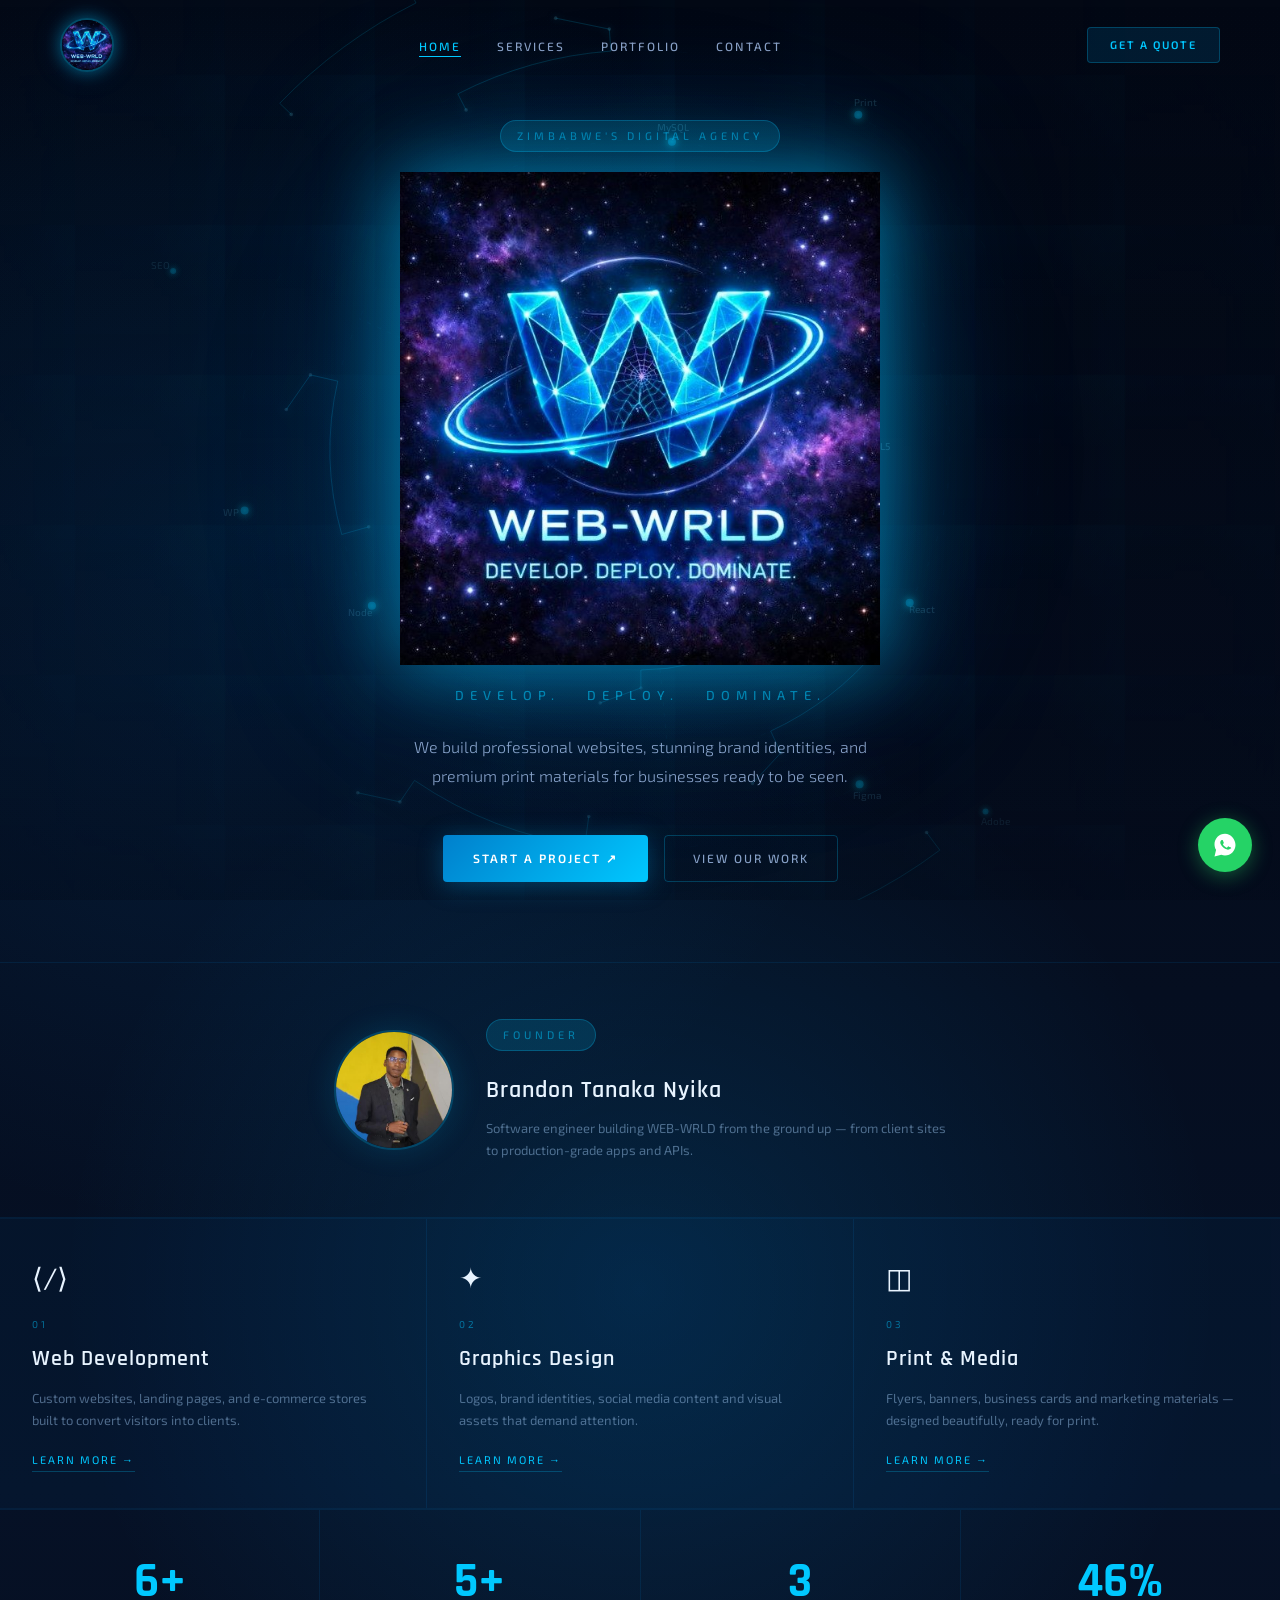
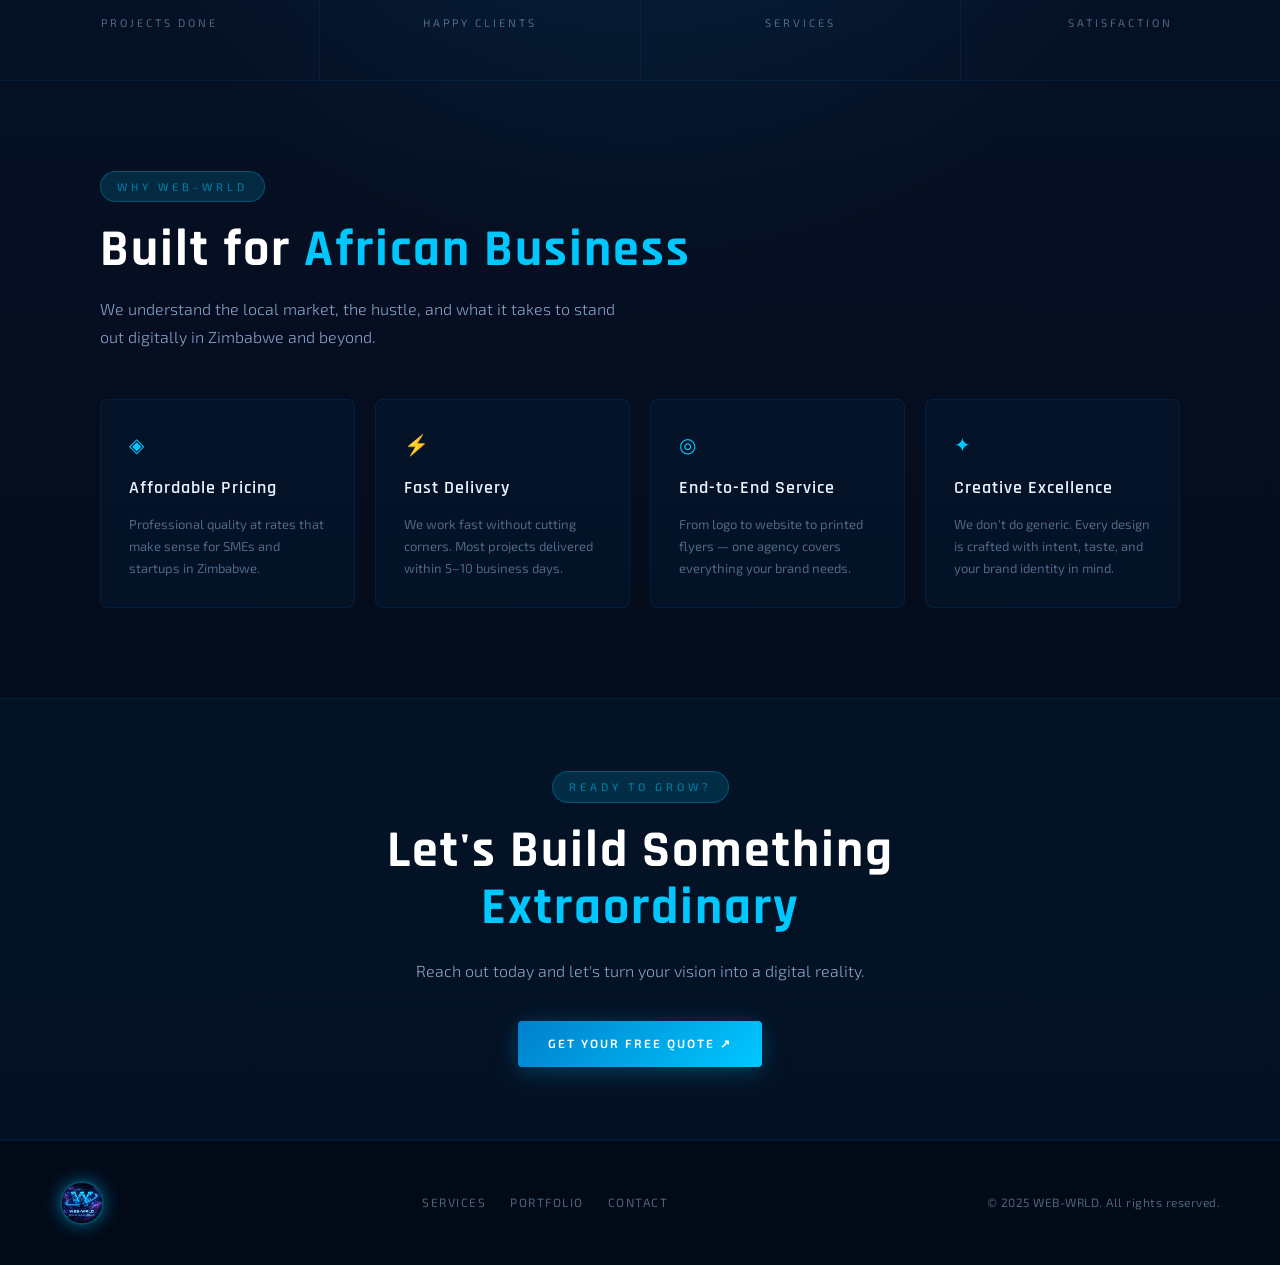
<file: index.html>
<!DOCTYPE html>
<html lang="en">
<head>
  <meta charset="UTF-8" />
  <meta name="viewport" content="width=device-width, initial-scale=1.0" />
  <meta name="description" content="WEB-WRLD — Zimbabwe's digital agency. Professional web development, graphics design, and printing services. Develop. Deploy. Dominate." />
  <title>WEB-WRLD | Develop. Deploy. Dominate.</title>

  <!-- Favicon (root) -->
  <link rel="icon" type="image/png" href="/logo.png" />
  <link rel="apple-touch-icon" href="/logo.png" />

  <!-- Organization Structured Data (logo in Google Search) -->
  <script type="application/ld+json">
  {
    "@context": "https://schema.org",
    "@type": "Organization",
    "name": "WEB-WRLD",
    "url": "https://brandonnyika-webworld.co.zw/",
    "logo": "https://brandonnyika-webworld.co.zw/logo.png",
    "description": "Zimbabwe's digital agency offering web development, graphics design, and print services.",
    "founder": {
      "@type": "Person",
      "name": "Brandon Tanaka Nyika"
    },
    "contactPoint": {
      "@type": "ContactPoint",
      "telephone": "+263787524998",
      "contactType": "customer service"
    }
  }
  </script>

  <link rel="stylesheet" href="css/style.css" />
  <link rel="stylesheet" href="css/nav.css" />
  <link rel="stylesheet" href="css/animations.css" />
</head>
<body>

  <!-- Scroll Progress -->
  <div id="scrollBar"></div>

  <!-- Tech Circle Canvas (background) -->
  <canvas id="techCanvas"></canvas>

  <!-- ── NAV ─────────────────────────────────────────────────── -->
  <nav>
    <a href="index.html" class="logo-img"><img src="assets/logo.png" alt="WEB-WRLD" /></a>

    <ul class="nav-links">
      <li><a href="index.html"    class="active">Home</a></li>
      <li><a href="services.html">Services</a></li>
      <li><a href="portfolio.html">Portfolio</a></li>
      <li><a href="contact.html">Contact</a></li>
    </ul>

    <a href="contact.html" class="nav-cta">Get a Quote</a>

    <button class="hamburger" aria-label="Menu">
      <span></span><span></span><span></span>
    </button>
  </nav>

  <!-- Mobile Menu -->
  <div class="mobile-menu">
    <a href="index.html">Home</a>
    <a href="services.html">Services</a>
    <a href="portfolio.html">Portfolio</a>
    <a href="contact.html">Contact / Get a Quote</a>
  </div>

  <!-- ── PAGE CONTENT ─────────────────────────────────────────── -->
  <div class="page-content">

    <!-- HERO -->
    <section class="hero-section" style="
      min-height: 100vh;
      display: flex;
      flex-direction: column;
      align-items: center;
      justify-content: center;
      text-align: center;
      padding: 120px 40px 80px;
      max-width: 100%;
    ">
      <div class="hero-eyebrow section-label">Zimbabwe's Digital Agency</div>

      <!-- Main Hero Logo -->
      <img
        src="assets/logo.png"
        alt="WEB-WRLD"
        class="hero-logo"
        style="
          width: clamp(260px, 38vw, 480px);
          height: auto;
          margin-bottom: 20px;
          filter: drop-shadow(0 0 40px rgba(0,200,255,0.55)) drop-shadow(0 0 80px rgba(0,150,255,0.25));
          animation: herologoPulse 4s ease-in-out infinite;
        "
      />

      <p class="hero-tagline" style="
        font-size: 13px;
        font-weight: 500;
        letter-spacing: 6px;
        text-transform: uppercase;
        color: rgba(0,200,255,0.55);
        margin-bottom: 28px;
      ">Develop. &nbsp; Deploy. &nbsp; Dominate.</p>

      <p class="hero-desc" style="
        font-size: 16px;
        font-weight: 300;
        color: var(--text-secondary);
        max-width: 500px;
        line-height: 1.8;
        margin-bottom: 44px;
      ">
        We build professional websites, stunning brand identities, and premium print materials for businesses ready to be seen.
      </p>

      <div class="hero-ctas" style="display:flex; gap:16px; flex-wrap:wrap; justify-content:center;">
        <a href="contact.html" class="btn-primary">Start a Project ↗</a>
        <a href="portfolio.html" class="btn-secondary">View Our Work</a>
      </div>
    </section>

    <hr class="divider" />

    <!-- FOUNDER -->
    <section class="reveal" style="
      display:flex; align-items:center; justify-content:center; gap:32px;
      flex-wrap:wrap; text-align:left; padding:56px 40px;
    ">
      <div style="
        flex:0 0 120px; width:120px; height:120px; border-radius:50%;
        overflow:hidden; border:2px solid var(--accent-border);
        box-shadow:0 0 30px var(--accent-glow);
      ">
        <img src="assets/brandon.png" alt="Brandon Tanaka Nyika, founder of WEB-WRLD" style="width:100%; height:100%; object-fit:cover;" />
      </div>
      <div style="max-width:460px;">
        <div class="section-label">Founder</div>
        <h3 style="font-family:var(--font-display); font-size:24px; font-weight:600; letter-spacing:1px; margin-bottom:8px;">Brandon Tanaka Nyika</h3>
        <p style="font-size:13px; color:var(--text-muted); line-height:1.7;">
          Software engineer building WEB-WRLD from the ground up — from client sites to production-grade apps and APIs.
        </p>
      </div>
    </section>

    <hr class="divider" />

    <!-- SERVICES STRIP -->
    <div class="full-strip stagger-parent" style="display:flex; flex-wrap:wrap;">

      <div class="card reveal" style="
        flex:1; min-width:220px;
        border-radius:0; border-top:none; border-bottom:none; border-left:none;
        padding:36px 32px;
      ">
        <div style="font-size:28px; margin-bottom:16px;">⟨/⟩</div>
        <div class="service-num" style="font-size:10px; letter-spacing:3px; color:var(--accent-dim); margin-bottom:10px;">01</div>
        <h3 style="font-family:var(--font-display); font-size:22px; font-weight:600; letter-spacing:1px; margin-bottom:10px;">Web Development</h3>
        <p style="font-size:13px; color:var(--text-muted); line-height:1.7;">
          Custom websites, landing pages, and e-commerce stores built to convert visitors into clients.
        </p>
        <a href="services.html#web" style="display:inline-block; margin-top:20px; font-size:11px; letter-spacing:2px; text-transform:uppercase; color:var(--accent); border-bottom:1px solid var(--accent-border); padding-bottom:2px;">Learn More →</a>
      </div>

      <div class="card reveal" style="
        flex:1; min-width:220px;
        border-radius:0; border-top:none; border-bottom:none; border-left:none;
        padding:36px 32px;
      ">
        <div style="font-size:28px; margin-bottom:16px;">✦</div>
        <div class="service-num" style="font-size:10px; letter-spacing:3px; color:var(--accent-dim); margin-bottom:10px;">02</div>
        <h3 style="font-family:var(--font-display); font-size:22px; font-weight:600; letter-spacing:1px; margin-bottom:10px;">Graphics Design</h3>
        <p style="font-size:13px; color:var(--text-muted); line-height:1.7;">
          Logos, brand identities, social media content and visual assets that demand attention.
        </p>
        <a href="services.html#graphics" style="display:inline-block; margin-top:20px; font-size:11px; letter-spacing:2px; text-transform:uppercase; color:var(--accent); border-bottom:1px solid var(--accent-border); padding-bottom:2px;">Learn More →</a>
      </div>

      <div class="card reveal" style="
        flex:1; min-width:220px;
        border-radius:0; border-top:none; border-bottom:none; border-left:none; border-right:none;
        padding:36px 32px;
      ">
        <div style="font-size:28px; margin-bottom:16px;">◫</div>
        <div class="service-num" style="font-size:10px; letter-spacing:3px; color:var(--accent-dim); margin-bottom:10px;">03</div>
        <h3 style="font-family:var(--font-display); font-size:22px; font-weight:600; letter-spacing:1px; margin-bottom:10px;">Print &amp; Media</h3>
        <p style="font-size:13px; color:var(--text-muted); line-height:1.7;">
          Flyers, banners, business cards and marketing materials — designed beautifully, ready for print.
        </p>
        <a href="services.html#print" style="display:inline-block; margin-top:20px; font-size:11px; letter-spacing:2px; text-transform:uppercase; color:var(--accent); border-bottom:1px solid var(--accent-border); padding-bottom:2px;">Learn More →</a>
      </div>

    </div>

    <hr class="divider" />

    <!-- STATS ROW -->
    <div class="stats-row" style="
      display:flex; flex-wrap:wrap;
      justify-content:center;
      gap:0;
      border-bottom: 1px solid var(--border-dim);
    ">
      <div style="flex:1; min-width:160px; padding:48px 32px; text-align:center; border-right:1px solid var(--border-dim);">
        <div class="stat-num" data-target="6" data-suffix="+" style="font-family:var(--font-display); font-size:48px; font-weight:700; color:var(--accent); line-height:1;">0</div>
        <div style="font-size:11px; letter-spacing:3px; text-transform:uppercase; color:var(--text-muted); margin-top:8px;">Projects Done</div>
      </div>
      <div style="flex:1; min-width:160px; padding:48px 32px; text-align:center; border-right:1px solid var(--border-dim);">
        <div class="stat-num" data-target="5" data-suffix="+" style="font-family:var(--font-display); font-size:48px; font-weight:700; color:var(--accent); line-height:1;">0</div>
        <div style="font-size:11px; letter-spacing:3px; text-transform:uppercase; color:var(--text-muted); margin-top:8px;">Happy Clients</div>
      </div>
      <div style="flex:1; min-width:160px; padding:48px 32px; text-align:center; border-right:1px solid var(--border-dim);">
        <div class="stat-num" data-target="3" data-suffix="" style="font-family:var(--font-display); font-size:48px; font-weight:700; color:var(--accent); line-height:1;">0</div>
        <div style="font-size:11px; letter-spacing:3px; text-transform:uppercase; color:var(--text-muted); margin-top:8px;">Services</div>
      </div>
      <div style="flex:1; min-width:160px; padding:48px 32px; text-align:center;">
        <div class="stat-num" data-target="100" data-suffix="%" style="font-family:var(--font-display); font-size:48px; font-weight:700; color:var(--accent); line-height:1;">0</div>
        <div style="font-size:11px; letter-spacing:3px; text-transform:uppercase; color:var(--text-muted); margin-top:8px;">Satisfaction</div>
      </div>
    </div>

    <!-- WHY CHOOSE US -->
    <section class="reveal">
      <div class="section-label">Why WEB-WRLD</div>
      <h2 class="section-title">Built for <span>African Business</span></h2>
      <p class="section-desc">We understand the local market, the hustle, and what it takes to stand out digitally in Zimbabwe and beyond.</p>

      <div class="stagger-parent" style="display:grid; grid-template-columns:repeat(auto-fit,minmax(240px,1fr)); gap:20px;">
        <div class="card reveal">
          <div style="color:var(--accent); font-size:20px; margin-bottom:14px;">◈</div>
          <h4 style="font-family:var(--font-display); font-size:18px; font-weight:600; margin-bottom:10px; letter-spacing:1px;">Affordable Pricing</h4>
          <p style="font-size:13px; color:var(--text-muted); line-height:1.7;">Professional quality at rates that make sense for SMEs and startups in Zimbabwe.</p>
        </div>
        <div class="card reveal">
          <div style="color:var(--accent); font-size:20px; margin-bottom:14px;">⚡</div>
          <h4 style="font-family:var(--font-display); font-size:18px; font-weight:600; margin-bottom:10px; letter-spacing:1px;">Fast Delivery</h4>
          <p style="font-size:13px; color:var(--text-muted); line-height:1.7;">We work fast without cutting corners. Most projects delivered within 5–10 business days.</p>
        </div>
        <div class="card reveal">
          <div style="color:var(--accent); font-size:20px; margin-bottom:14px;">◎</div>
          <h4 style="font-family:var(--font-display); font-size:18px; font-weight:600; margin-bottom:10px; letter-spacing:1px;">End-to-End Service</h4>
          <p style="font-size:13px; color:var(--text-muted); line-height:1.7;">From logo to website to printed flyers — one agency covers everything your brand needs.</p>
        </div>
        <div class="card reveal">
          <div style="color:var(--accent); font-size:20px; margin-bottom:14px;">✦</div>
          <h4 style="font-family:var(--font-display); font-size:18px; font-weight:600; margin-bottom:10px; letter-spacing:1px;">Creative Excellence</h4>
          <p style="font-size:13px; color:var(--text-muted); line-height:1.7;">We don't do generic. Every design is crafted with intent, taste, and your brand identity in mind.</p>
        </div>
      </div>
    </section>

    <!-- CTA BANNER -->
    <div style="
      position:relative; z-index:2;
      background: rgba(0,100,180,0.08);
      border-top: 1px solid var(--border-dim);
      border-bottom: 1px solid var(--border-dim);
      text-align:center;
      padding: 72px 40px;
    ">
      <div class="section-label" style="margin-bottom:20px;">Ready to grow?</div>
      <h2 class="section-title reveal" style="max-width:600px; margin:0 auto 20px;">Let's Build Something <span>Extraordinary</span></h2>
      <p class="section-desc reveal" style="margin:0 auto 36px;">Reach out today and let's turn your vision into a digital reality.</p>
      <a href="contact.html" class="btn-primary reveal">Get Your Free Quote ↗</a>
    </div>

    <!-- FOOTER -->
    <footer>
      <a href="index.html" class="logo-img"><img src="assets/logo.png" alt="WEB-WRLD" /></a>
      <div class="footer-links">
        <a href="services.html">Services</a>
        <a href="portfolio.html">Portfolio</a>
        <a href="contact.html">Contact</a>
      </div>
      <div class="footer-copy">© 2025 WEB-WRLD. All rights reserved.</div>
    </footer>

  </div><!-- end .page-content -->

  <!-- WhatsApp Float -->
  <a href="https://wa.me/263787524998" target="_blank" class="whatsapp-float" aria-label="Chat on WhatsApp">
    <svg viewBox="0 0 32 32" xmlns="http://www.w3.org/2000/svg">
      <path d="M16 3C9.373 3 4 8.373 4 15c0 2.385.668 4.61 1.82 6.514L4 29l7.697-1.798A12.94 12.94 0 0 0 16 28c6.627 0 12-5.373 12-12S22.627 3 16 3zm6.355 16.81c-.264.742-1.543 1.418-2.108 1.467-.535.046-1.037.238-3.497-.73-2.945-1.156-4.826-4.148-4.972-4.341-.146-.193-1.19-1.583-1.19-3.022s.752-2.145 1.019-2.437c.267-.292.583-.365.777-.365l.554.011c.178.007.418-.068.654.498.264.62.893 2.173.97 2.332.077.159.128.345.026.558-.103.212-.154.344-.304.529-.15.184-.315.41-.45.55-.15.154-.305.32-.13.627.174.308.774 1.278 1.663 2.072 1.14 1.016 2.103 1.33 2.412 1.479.308.148.487.124.666-.074.179-.198.766-.893 1.015-1.2.213-.265.427-.22.72-.132.292.088 1.853.874 2.17 1.033.318.159.529.238.607.372.079.133.079.771-.185 1.513z"/>
    </svg>
  </a>

  <script src="js/techcircle.js"></script>
  <script src="js/main.js"></script>
</body>
</html>
</file>
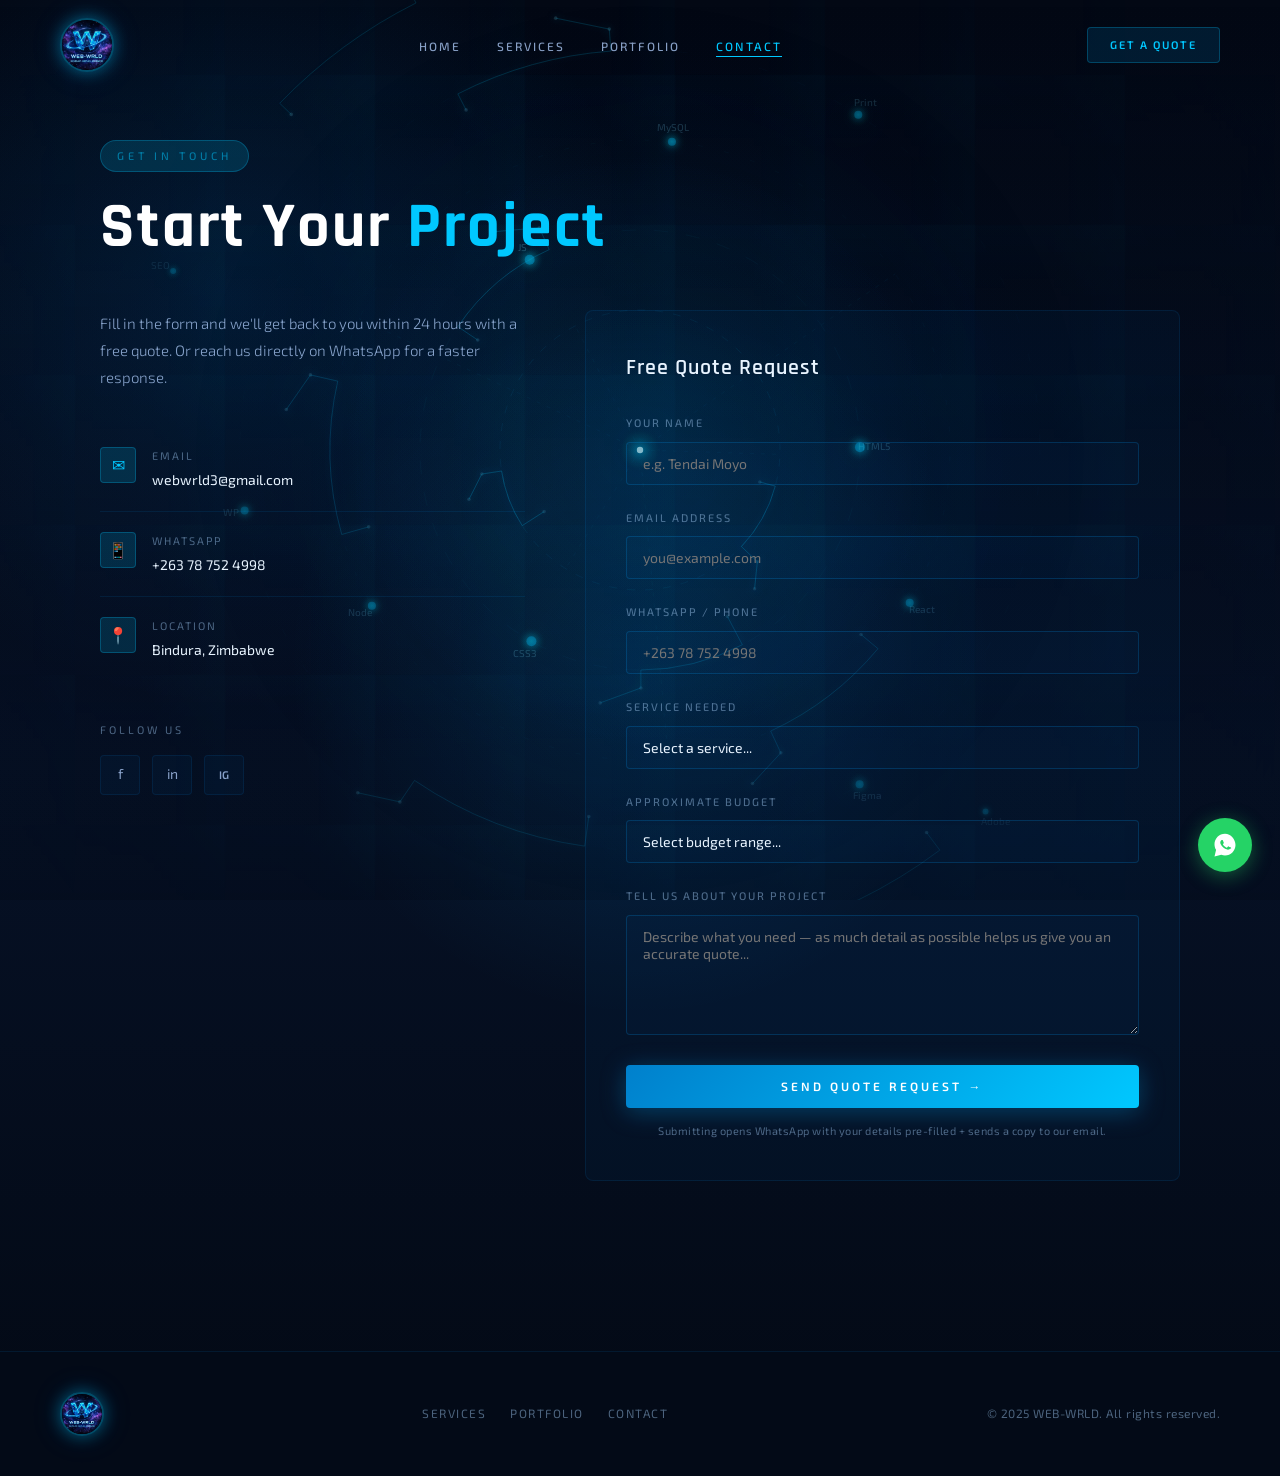
<file: contact.html>
<!DOCTYPE html>
<html lang="en">
<head>
  <meta charset="UTF-8" />
  <meta name="viewport" content="width=device-width, initial-scale=1.0" />
  <meta name="description" content="Contact WEB-WRLD — Get a free quote for web development, graphics design, or printing." />
  <title>Contact | WEB-WRLD</title>

  <link rel="stylesheet" href="css/style.css" />
  <link rel="stylesheet" href="css/nav.css" />
  <link rel="stylesheet" href="css/animations.css" />

  <style>
    .contact-grid {
      display: grid;
      grid-template-columns: 1fr 1.4fr;
      gap: 60px;
      align-items: start;
    }
    @media (max-width: 900px) {
      .contact-grid { grid-template-columns: 1fr; }
    }

    .contact-form {
      background: var(--bg-card);
      border: 1px solid var(--border-dim);
      border-radius: var(--radius-md);
      padding: 40px;
    }

    .form-group {
      margin-bottom: 24px;
    }

    .form-group label {
      display: block;
      font-size: 11px;
      font-weight: 500;
      letter-spacing: 2px;
      text-transform: uppercase;
      color: var(--text-muted);
      margin-bottom: 10px;
    }

    .form-group input,
    .form-group select,
    .form-group textarea {
      width: 100%;
      background: rgba(0, 100, 180, 0.05);
      border: 1px solid var(--border-mid);
      border-radius: var(--radius-sm);
      color: var(--text-primary);
      font-family: var(--font-body);
      font-size: 14px;
      padding: 12px 16px;
      outline: none;
      transition: border-color 0.2s, box-shadow 0.2s;
      appearance: none;
    }

    .form-group input:focus,
    .form-group select:focus,
    .form-group textarea:focus {
      border-color: var(--accent);
      box-shadow: 0 0 0 3px rgba(0, 200, 255, 0.08);
    }

    .form-group select option {
      background: #040b18;
      color: var(--text-primary);
    }

    .form-group textarea {
      resize: vertical;
      min-height: 120px;
    }

    .form-submit {
      width: 100%;
      padding: 14px;
      background: linear-gradient(135deg, #0080cc, #00c8ff);
      color: #fff;
      border: none;
      border-radius: var(--radius-sm);
      font-family: var(--font-body);
      font-size: 12px;
      font-weight: 600;
      letter-spacing: 3px;
      text-transform: uppercase;
      cursor: pointer;
      transition: all 0.25s;
      box-shadow: 0 4px 24px rgba(0, 150, 220, 0.35);
    }
    .form-submit:hover {
      transform: translateY(-2px);
      box-shadow: 0 8px 32px rgba(0, 200, 255, 0.5);
    }

    .contact-detail {
      display: flex;
      align-items: flex-start;
      gap: 16px;
      padding: 20px 0;
      border-bottom: 1px solid var(--border-dim);
    }
    .contact-detail:last-child { border-bottom: none; }
    .contact-icon {
      width: 36px; height: 36px;
      background: var(--accent-glow);
      border: 1px solid var(--accent-border);
      border-radius: var(--radius-sm);
      display: flex;
      align-items: center;
      justify-content: center;
      color: var(--accent);
      font-size: 16px;
      flex-shrink: 0;
    }

    .success-msg {
      display: none;
      background: rgba(0, 200, 100, 0.08);
      border: 1px solid rgba(0, 200, 100, 0.25);
      border-radius: var(--radius-sm);
      padding: 16px 20px;
      color: #00c880;
      font-size: 14px;
      margin-top: 16px;
      text-align: center;
    }
  </style>
</head>
<body>

  <div id="scrollBar"></div>
  <canvas id="techCanvas"></canvas>

  <nav>
    <a href="index.html" class="logo-img"><img src="assets/logo.png" alt="WEB-WRLD" /></a>
    <ul class="nav-links">
      <li><a href="index.html">Home</a></li>
      <li><a href="services.html">Services</a></li>
      <li><a href="portfolio.html">Portfolio</a></li>
      <li><a href="contact.html" class="active">Contact</a></li>
    </ul>
    <a href="contact.html" class="nav-cta">Get a Quote</a>
    <button class="hamburger" aria-label="Menu"><span></span><span></span><span></span></button>
  </nav>
  <div class="mobile-menu">
    <a href="index.html">Home</a>
    <a href="services.html">Services</a>
    <a href="portfolio.html">Portfolio</a>
    <a href="contact.html">Contact / Get a Quote</a>
  </div>

  <div class="page-content">

    <section style="padding-top:140px; max-width:1200px; margin:0 auto;">

      <div class="section-label">Get In Touch</div>
      <h1 class="section-title" style="font-size:clamp(36px,5vw,64px); margin-bottom:48px;">Start Your <span>Project</span></h1>

      <div class="contact-grid">

        <!-- LEFT: Info -->
        <div class="reveal">
          <p style="font-size:15px; color:var(--text-secondary); line-height:1.8; margin-bottom:36px; font-weight:300;">
            Fill in the form and we'll get back to you within 24 hours with a free quote. Or reach us directly on WhatsApp for a faster response.
          </p>

          <div>
            <div class="contact-detail">
              <div class="contact-icon">✉</div>
              <div>
                <div style="font-size:11px; letter-spacing:2px; text-transform:uppercase; color:var(--text-muted); margin-bottom:4px;">Email</div>
                <div style="font-size:14px; color:var(--text-primary);">webwrld3@gmail.com</div>
              </div>
            </div>
            <div class="contact-detail">
              <div class="contact-icon">📱</div>
              <div>
                <div style="font-size:11px; letter-spacing:2px; text-transform:uppercase; color:var(--text-muted); margin-bottom:4px;">WhatsApp</div>
                <div style="font-size:14px; color:var(--text-primary);">+263 78 752 4998</div>
              </div>
            </div>
            <div class="contact-detail">
              <div class="contact-icon">📍</div>
              <div>
                <div style="font-size:11px; letter-spacing:2px; text-transform:uppercase; color:var(--text-muted); margin-bottom:4px;">Location</div>
                <div style="font-size:14px; color:var(--text-primary);">Bindura, Zimbabwe</div>
              </div>
            </div>
          </div>

          <div style="margin-top:40px;">
            <div style="font-size:11px; letter-spacing:3px; text-transform:uppercase; color:var(--text-muted); margin-bottom:16px;">Follow Us</div>
            <div style="display:flex; gap:12px;">
              <a href="#" style="
                width:40px; height:40px;
                background:var(--bg-card);
                border:1px solid var(--border-dim);
                border-radius:var(--radius-sm);
                display:flex; align-items:center; justify-content:center;
                color:var(--text-secondary);
                font-size:14px;
                transition:all 0.2s;
              " onmouseover="this.style.borderColor='var(--accent)';this.style.color='var(--accent)'"
                 onmouseout="this.style.borderColor='var(--border-dim)';this.style.color='var(--text-secondary)'">f</a>
              <a href="#" style="
                width:40px; height:40px;
                background:var(--bg-card);
                border:1px solid var(--border-dim);
                border-radius:var(--radius-sm);
                display:flex; align-items:center; justify-content:center;
                color:var(--text-secondary);
                font-size:14px;
                transition:all 0.2s;
              " onmouseover="this.style.borderColor='var(--accent)';this.style.color='var(--accent)'"
                 onmouseout="this.style.borderColor='var(--border-dim)';this.style.color='var(--text-secondary)'">in</a>
              <a href="#" style="
                width:40px; height:40px;
                background:var(--bg-card);
                border:1px solid var(--border-dim);
                border-radius:var(--radius-sm);
                display:flex; align-items:center; justify-content:center;
                color:var(--text-secondary);
                font-size:11px; font-weight:600;
                transition:all 0.2s;
              " onmouseover="this.style.borderColor='var(--accent)';this.style.color='var(--accent)'"
                 onmouseout="this.style.borderColor='var(--border-dim)';this.style.color='var(--text-secondary)'">IG</a>
            </div>
          </div>
        </div>

        <!-- RIGHT: Form -->
        <div class="contact-form reveal">
          <h3 style="font-family:var(--font-display); font-size:22px; font-weight:600; letter-spacing:1px; margin-bottom:28px;">Free Quote Request</h3>

          <div class="form-group">
            <label for="name">Your Name</label>
            <input type="text" id="name" placeholder="e.g. Tendai Moyo" />
          </div>

          <div class="form-group">
            <label for="email">Email Address</label>
            <input type="email" id="email" placeholder="you@example.com" />
          </div>

          <div class="form-group">
            <label for="phone">WhatsApp / Phone</label>
            <input type="tel" id="phone" placeholder="+263 78 752 4998" />
          </div>

          <div class="form-group">
            <label for="service">Service Needed</label>
            <select id="service">
              <option value="" disabled selected>Select a service...</option>
              <option value="web">Web Development</option>
              <option value="graphics">Graphics Design</option>
              <option value="print">Print &amp; Media</option>
              <option value="bundle">Bundle (Multiple Services)</option>
            </select>
          </div>

          <div class="form-group">
            <label for="budget">Approximate Budget</label>
            <select id="budget">
              <option value="" disabled selected>Select budget range...</option>
              <option>Under $50</option>
              <option>$50 – $150</option>
              <option>$150 – $500</option>
              <option>$500+</option>
              <option>Let's discuss</option>
            </select>
          </div>

          <div class="form-group">
            <label for="message">Tell Us About Your Project</label>
            <textarea id="message" placeholder="Describe what you need — as much detail as possible helps us give you an accurate quote..."></textarea>
          </div>

          <button class="form-submit" onclick="submitForm()" id="submitBtn">
            Send Quote Request →
          </button>

          <!-- Sending state -->
          <div id="sendingMsg" style="display:none; text-align:center; padding:14px; font-size:13px; color:var(--accent-dim); letter-spacing:1px;">
            ⏳ Sending...
          </div>

          <!-- Success -->
          <div class="success-msg" id="successMsg" style="display:none;">
            <div style="font-size:18px; margin-bottom:8px;">✓</div>
            <strong>Quote request sent!</strong><br/>
            <span style="font-size:13px; opacity:0.85;">Your message was sent to our WhatsApp and email. We'll reply within a few hours.</span>
          </div>

          <!-- Error fallback -->
          <div id="errorMsg" style="display:none; background:rgba(255,60,30,0.08); border:1px solid rgba(255,60,30,0.25); border-radius:4px; padding:16px 20px; color:#ff6b4a; font-size:13px; margin-top:16px; text-align:center;">
            ⚠ Email delivery failed — but your WhatsApp message was still sent!
          </div>

          <p style="font-size:11px; color:var(--text-muted); text-align:center; margin-top:14px; letter-spacing:0.5px;">
            Submitting opens WhatsApp with your details pre-filled + sends a copy to our email.
          </p>
        </div>

      </div>
    </section>

    <footer style="margin-top:80px;">
      <a href="index.html" class="logo-img"><img src="assets/logo.png" alt="WEB-WRLD" /></a>
      <div class="footer-links">
        <a href="services.html">Services</a>
        <a href="portfolio.html">Portfolio</a>
        <a href="contact.html">Contact</a>
      </div>
      <div class="footer-copy">© 2025 WEB-WRLD. All rights reserved.</div>
    </footer>

  </div>

  <a href="https://wa.me/263787524998" target="_blank" class="whatsapp-float" aria-label="Chat on WhatsApp">
    <svg viewBox="0 0 32 32" xmlns="http://www.w3.org/2000/svg">
      <path d="M16 3C9.373 3 4 8.373 4 15c0 2.385.668 4.61 1.82 6.514L4 29l7.697-1.798A12.94 12.94 0 0 0 16 28c6.627 0 12-5.373 12-12S22.627 3 16 3zm6.355 16.81c-.264.742-1.543 1.418-2.108 1.467-.535.046-1.037.238-3.497-.73-2.945-1.156-4.826-4.148-4.972-4.341-.146-.193-1.19-1.583-1.19-3.022s.752-2.145 1.019-2.437c.267-.292.583-.365.777-.365l.554.011c.178.007.418-.068.654.498.264.62.893 2.173.97 2.332.077.159.128.345.026.558-.103.212-.154.344-.304.529-.15.184-.315.41-.45.55-.15.154-.305.32-.13.627.174.308.774 1.278 1.663 2.072 1.14 1.016 2.103 1.33 2.412 1.479.308.148.487.124.666-.074.179-.198.766-.893 1.015-1.2.213-.265.427-.22.72-.132.292.088 1.853.874 2.17 1.033.318.159.529.238.607.372.079.133.079.771-.185 1.513z"/>
    </svg>
  </a>

  <script src="js/techcircle.js"></script>
  <script src="js/main.js"></script>
  <script>
    /* ─── CONFIGURATION ─────────────────────────────────── */
    const WA_NUMBER     = '263787524998';        // WhatsApp number (no +)
    const FORMSPREE_URL = 'https://formspree.io/f/YOUR_FORM_ID'; // ← replace after signing up at formspree.io

    /* ─── SUBMIT HANDLER ────────────────────────────────── */
    async function submitForm() {
      const name    = document.getElementById('name').value.trim();
      const email   = document.getElementById('email').value.trim();
      const phone   = document.getElementById('phone').value.trim();
      const service = document.getElementById('service').value;
      const budget  = document.getElementById('budget').value;
      const message = document.getElementById('message').value.trim();

      // Validate required fields
      if (!name || !email || !service || !message) {
        shakeBtn();
        alert('Please fill in: Name, Email, Service, and Message.');
        return;
      }

      const btn        = document.getElementById('submitBtn');
      const sendingMsg = document.getElementById('sendingMsg');
      const successMsg = document.getElementById('successMsg');
      const errorMsg   = document.getElementById('errorMsg');

      // Show sending state
      btn.style.display      = 'none';
      sendingMsg.style.display = 'block';
      errorMsg.style.display   = 'none';

      /* ── 1. SEND TO FORMSPREE (email to webwrld3@gmail.com) ── */
      let emailSent = false;
      try {
        const res = await fetch(FORMSPREE_URL, {
          method:  'POST',
          headers: { 'Content-Type': 'application/json', 'Accept': 'application/json' },
          body: JSON.stringify({
            name, email, phone,
            service, budget, message,
            _subject: `New Quote Request from ${name} — WEB-WRLD`,
            _replyto: email
          })
        });
        emailSent = res.ok;
      } catch (e) {
        emailSent = false;
      }

      /* ── 2. OPEN WHATSAPP with all details pre-filled ── */
      const serviceLabels = {
        web:      'Web Development',
        graphics: 'Graphics Design',
        print:    'Print & Media',
        bundle:   'Bundle (Multiple Services)'
      };
      const waText = encodeURIComponent(
        `*NEW QUOTE REQUEST — WEB-WRLD*\n\n` +
        `👤 *Name:* ${name}\n` +
        `📧 *Email:* ${email}\n` +
        `📱 *Phone:* ${phone || 'Not provided'}\n` +
        `🛠 *Service:* ${serviceLabels[service] || service}\n` +
        `💰 *Budget:* ${budget || 'Not specified'}\n\n` +
        `📝 *Message:*\n${message}`
      );
      window.open(`https://wa.me/${WA_NUMBER}?text=${waText}`, '_blank');

      /* ── 3. Show result ── */
      sendingMsg.style.display = 'none';
      successMsg.style.display = 'block';
      if (!emailSent) errorMsg.style.display = 'block';

      // Clear form
      ['name','email','phone','message'].forEach(id => document.getElementById(id).value = '');
      document.getElementById('service').selectedIndex = 0;
      document.getElementById('budget').selectedIndex  = 0;
    }

    function shakeBtn() {
      const btn = document.getElementById('submitBtn');
      btn.style.transform = 'translateX(-6px)';
      setTimeout(() => btn.style.transform = 'translateX(6px)',  80);
      setTimeout(() => btn.style.transform = 'translateX(-4px)', 160);
      setTimeout(() => btn.style.transform = 'translateX(0)',    240);
    }
  </script>
</body>
</html>
</file>
<file: css/style.css>
@import url('https://fonts.googleapis.com/css2?family=Rajdhani:wght@400;500;600;700&family=Exo+2:wght@300;400;500;600&display=swap');

/* ─── CSS Variables ─────────────────────────────────────────── */
:root {
  --bg-primary:    #040b18;
  --bg-secondary:  #060e20;
  --bg-card:       rgba(0, 100, 180, 0.06);
  --bg-card-hover: rgba(0, 150, 220, 0.12);

  --accent:        #00c8ff;
  --accent-dim:    rgba(0, 200, 255, 0.5);
  --accent-glow:   rgba(0, 200, 255, 0.15);
  --accent-border: rgba(0, 200, 255, 0.25);

  --text-primary:   #e8f4ff;
  --text-secondary: rgba(180, 210, 255, 0.75);
  --text-muted:     rgba(150, 190, 230, 0.5);

  --border-dim:  rgba(0, 160, 255, 0.1);
  --border-mid:  rgba(0, 160, 255, 0.2);

  --font-display: 'Rajdhani', sans-serif;
  --font-body:    'Exo 2', sans-serif;

  --radius-sm: 4px;
  --radius-md: 8px;
  --radius-lg: 16px;

  --transition: 0.25s ease;
}

/* ─── Reset ─────────────────────────────────────────────────── */
*, *::before, *::after { margin: 0; padding: 0; box-sizing: border-box; }
html { scroll-behavior: smooth; }

body {
  background:
    radial-gradient(circle at 50% 45%, rgba(0, 170, 255, 0.14), transparent 34%),
    radial-gradient(circle at 18% 20%, rgba(0, 120, 210, 0.16), transparent 26%),
    linear-gradient(180deg, #030814 0%, #061126 52%, #030914 100%);
  color: var(--text-primary);
  font-family: var(--font-body);
  font-weight: 400;
  line-height: 1.6;
  overflow-x: hidden;
  min-height: 100vh;
  position: relative;
}

body::before,
body::after {
  content: '';
  position: fixed;
  inset: 0;
  pointer-events: none;
}

body::before {
  z-index: 0;
  opacity: 0.65;
  background:
    linear-gradient(90deg, transparent 0, rgba(0, 200, 255, 0.04) 49.5%, transparent 50.5%),
    linear-gradient(0deg, transparent 0, rgba(0, 200, 255, 0.035) 49.5%, transparent 50.5%);
  background-size: 150px 150px;
  -webkit-mask-image: radial-gradient(circle at center, black 16%, rgba(0, 0, 0, 0.7) 58%, transparent 100%);
  mask-image: radial-gradient(circle at center, black 16%, rgba(0, 0, 0, 0.7) 58%, transparent 100%);
}

body::after {
  z-index: 1;
  background:
    radial-gradient(circle at 50% 50%, rgba(0, 200, 255, 0.06), transparent 38%),
    linear-gradient(180deg, rgba(3, 8, 20, 0) 0%, rgba(3, 8, 20, 0.26) 100%);
}

a { text-decoration: none; color: inherit; }
ul { list-style: none; }
img { display: block; max-width: 100%; }
button { cursor: pointer; font-family: var(--font-body); border: none; outline: none; }

/* ─── Tech Circle Canvas ─────────────────────────────────────── */
#techCanvas {
  position: fixed;
  top: 0; left: 0;
  width: 100%; height: 100%;
  z-index: 0;
  pointer-events: none;
  opacity: 0.92;
  filter: saturate(1.15) drop-shadow(0 0 18px rgba(0, 200, 255, 0.08));
}

/* ─── Page Wrapper ───────────────────────────────────────────── */
.page-content {
  position: relative;
  z-index: 2;
}

/* ─── Section Base ───────────────────────────────────────────── */
section {
  padding: 90px 60px;
  max-width: 1200px;
  margin: 0 auto;
}

.section-label {
  display: inline-block;
  font-size: 11px;
  font-weight: 500;
  letter-spacing: 4px;
  text-transform: uppercase;
  color: var(--accent-dim);
  border: 1px solid var(--accent-border);
  background: var(--accent-glow);
  padding: 6px 16px;
  border-radius: 20px;
  margin-bottom: 20px;
}

.section-title {
  font-family: var(--font-display);
  font-size: clamp(32px, 5vw, 52px);
  font-weight: 700;
  letter-spacing: 2px;
  color: #fff;
  line-height: 1.1;
  margin-bottom: 16px;
}

.section-title span { color: var(--accent); }

.section-desc {
  font-size: 16px;
  font-weight: 300;
  color: var(--text-secondary);
  max-width: 520px;
  line-height: 1.75;
  margin-bottom: 48px;
}

/* ─── Buttons ────────────────────────────────────────────────── */
.btn-primary {
  display: inline-flex;
  align-items: center;
  gap: 8px;
  background: linear-gradient(135deg, #0080cc, #00c8ff);
  color: #fff;
  padding: 13px 30px;
  border-radius: var(--radius-sm);
  font-size: 12px;
  font-weight: 600;
  letter-spacing: 2px;
  text-transform: uppercase;
  transition: var(--transition);
  box-shadow: 0 4px 24px rgba(0, 150, 220, 0.35);
}
.btn-primary:hover {
  transform: translateY(-2px);
  box-shadow: 0 8px 32px rgba(0, 200, 255, 0.5);
}

.btn-secondary {
  display: inline-flex;
  align-items: center;
  gap: 8px;
  background: transparent;
  border: 1px solid var(--accent-border);
  color: var(--text-secondary);
  padding: 13px 28px;
  border-radius: var(--radius-sm);
  font-size: 12px;
  font-weight: 500;
  letter-spacing: 2px;
  text-transform: uppercase;
  transition: var(--transition);
}
.btn-secondary:hover {
  border-color: var(--accent);
  color: var(--accent);
  background: var(--accent-glow);
}

/* ─── Cards ──────────────────────────────────────────────────── */
.card {
  background: var(--bg-card);
  border: 1px solid var(--border-dim);
  border-radius: var(--radius-md);
  padding: 28px;
  transition: var(--transition);
  position: relative;
  overflow: hidden;
}
.card::before {
  content: '';
  position: absolute;
  top: 0; left: 0;
  width: 100%; height: 2px;
  background: linear-gradient(90deg, transparent, var(--accent), transparent);
  opacity: 0;
  transition: var(--transition);
}
.card:hover { background: var(--bg-card-hover); border-color: var(--accent-border); }
.card:hover::before { opacity: 1; }

.service-visual-grid {
  flex: 1;
  min-width: 260px;
  display: grid;
  grid-template-columns: repeat(2, minmax(0, 1fr));
  gap: 16px;
  align-self: stretch;
}

.service-visual-stack {
  flex: 1;
  min-width: 260px;
  display: flex;
  flex-direction: column;
  gap: 16px;
  align-self: stretch;
}

.service-photo-card {
  padding: 0;
  min-height: 260px;
  background: rgba(2, 12, 24, 0.92);
}

.service-photo-card.service-photo-tall {
  min-height: 360px;
}

.service-visual-grid .service-photo-card {
  grid-column: 1 / -1;
}

.service-photo-card img {
  width: 100%;
  height: 100%;
  min-height: 260px;
  object-fit: cover;
  display: block;
  opacity: 0.9;
  filter: saturate(1.05) contrast(1.02);
  transition: transform 0.45s ease, filter 0.45s ease, opacity 0.45s ease;
}

.service-photo-card:hover img {
  transform: scale(1.04);
  opacity: 1;
  filter: saturate(1.12) contrast(1.05);
}

.service-photo-overlay {
  position: absolute;
  inset: auto 0 0 0;
  padding: 22px 20px 20px;
  background: linear-gradient(180deg, rgba(2, 10, 22, 0) 0%, rgba(2, 10, 22, 0.72) 34%, rgba(2, 10, 22, 0.94) 100%);
}

.service-photo-kicker {
  font-size: 11px;
  letter-spacing: 2px;
  text-transform: uppercase;
  color: var(--accent-dim);
  margin-bottom: 8px;
}

.service-photo-title {
  font-family: var(--font-display);
  font-size: clamp(20px, 2.3vw, 28px);
  line-height: 1.15;
  color: #f4fbff;
  max-width: 16ch;
}

/* ─── Divider ────────────────────────────────────────────────── */
.divider {
  border: none;
  border-top: 1px solid var(--border-dim);
  margin: 0;
}

/* ─── Full-width strip ───────────────────────────────────────── */
.full-strip {
  width: 100%;
  border-top: 1px solid var(--border-dim);
  border-bottom: 1px solid var(--border-dim);
}

/* ─── Footer ─────────────────────────────────────────────────── */
footer {
  position: relative;
  z-index: 2;
  border-top: 1px solid var(--border-dim);
  padding: 40px 60px;
  display: flex;
  align-items: center;
  justify-content: space-between;
  flex-wrap: wrap;
  gap: 16px;
  background: rgba(4, 11, 24, 0.85);
}

footer .logo-text {
  font-family: var(--font-display);
  font-size: 20px;
  font-weight: 700;
  color: var(--accent);
  letter-spacing: 3px;
  text-shadow: 0 0 16px rgba(0, 200, 255, 0.5);
}

footer .footer-links {
  display: flex;
  gap: 24px;
}
footer .footer-links a {
  font-size: 12px;
  letter-spacing: 1.5px;
  text-transform: uppercase;
  color: var(--text-muted);
  transition: color var(--transition);
}
footer .footer-links a:hover { color: var(--accent); }

footer .footer-copy {
  font-size: 12px;
  color: var(--text-muted);
  letter-spacing: 0.5px;
}

/* ─── WhatsApp Float ─────────────────────────────────────────── */
.whatsapp-float {
  position: fixed;
  bottom: 28px; right: 28px;
  z-index: 999;
  width: 54px; height: 54px;
  background: #25d366;
  border-radius: 50%;
  display: flex;
  align-items: center;
  justify-content: center;
  box-shadow: 0 4px 20px rgba(37, 211, 102, 0.4);
  transition: var(--transition);
}
.whatsapp-float:hover {
  transform: translateY(-3px) scale(1.08);
  box-shadow: 0 8px 28px rgba(37, 211, 102, 0.55);
}
.whatsapp-float svg { width: 28px; height: 28px; fill: #fff; }

/* ─── Scroll Reveal ──────────────────────────────────────────── */
.reveal {
  opacity: 0;
  transform: translateY(30px);
  transition: opacity 0.6s ease, transform 0.6s ease;
}
.reveal.visible {
  opacity: 1;
  transform: translateY(0);
}

/* ─── Responsive ─────────────────────────────────────────────── */
@media (max-width: 768px) {
  section { padding: 60px 24px; }
  footer { padding: 32px 24px; flex-direction: column; text-align: center; }
  footer .footer-links { justify-content: center; }
  .service-visual-grid { grid-template-columns: 1fr; }
  .service-photo-card,
  .service-photo-card img,
  .service-photo-card.service-photo-tall { min-height: 240px; }
}

/* ─── Logo Image (handled in nav.css) ───────────────────────── */
</file>
<file: css/nav.css>
/* ─── Navbar ──────────────────────────────────────────────────── */
nav {
  position: fixed;
  top: 0; left: 0;
  width: 100%;
  z-index: 100;
  display: flex;
  align-items: center;
  justify-content: space-between;
  padding: 18px 60px;
  transition: background 0.3s ease, padding 0.3s ease, box-shadow 0.3s ease;
}

nav.scrolled {
  background: rgba(4, 11, 24, 0.92);
  backdrop-filter: blur(12px);
  -webkit-backdrop-filter: blur(12px);
  padding: 12px 60px;
  box-shadow: 0 1px 0 rgba(0, 160, 255, 0.12);
}

/* Logo — circular nav version */
.logo-img {
  display: flex;
  align-items: center;
  flex-shrink: 0;
  text-decoration: none;
}
.logo-img img {
  height: 54px;
  width: 54px;
  object-fit: cover;
  border-radius: 50%;
  border: 2px solid rgba(0, 200, 255, 0.35);
  box-shadow: 0 0 16px rgba(0, 200, 255, 0.4), 0 0 32px rgba(0, 150, 255, 0.15);
  transition: box-shadow 0.25s ease, border-color 0.25s ease;
}
.logo-img:hover img {
  border-color: rgba(0, 200, 255, 0.8);
  box-shadow: 0 0 24px rgba(0, 200, 255, 0.7), 0 0 48px rgba(0, 150, 255, 0.3);
}

/* Footer logo — slightly smaller circle */
footer .logo-img img {
  height: 44px;
  width: 44px;
}

/* Desktop nav links */
.nav-links {
  display: flex;
  align-items: center;
  gap: 36px;
}

.nav-links a {
  color: var(--text-secondary);
  font-size: 12px;
  font-weight: 500;
  letter-spacing: 2px;
  text-transform: uppercase;
  transition: color 0.25s ease;
}
.nav-links a:hover,
.nav-links a.active { color: var(--accent); }

/* CTA button */
.nav-cta {
  background: rgba(0, 160, 255, 0.12);
  border: 1px solid var(--accent-border);
  color: var(--accent);
  padding: 8px 22px;
  border-radius: var(--radius-sm);
  font-size: 11px;
  font-weight: 600;
  letter-spacing: 2px;
  text-transform: uppercase;
  transition: all 0.25s ease;
}
.nav-cta:hover {
  background: rgba(0, 200, 255, 0.2);
  box-shadow: 0 0 20px rgba(0, 200, 255, 0.25);
}

/* Hamburger (mobile) */
.hamburger {
  display: none;
  flex-direction: column;
  gap: 5px;
  background: none;
  border: none;
  cursor: pointer;
  padding: 4px;
}
.hamburger span {
  display: block;
  width: 24px;
  height: 1.5px;
  background: var(--text-secondary);
  transition: all 0.25s ease;
  border-radius: 2px;
}
.hamburger.open span:nth-child(1) { transform: translateY(6.5px) rotate(45deg); }
.hamburger.open span:nth-child(2) { opacity: 0; }
.hamburger.open span:nth-child(3) { transform: translateY(-6.5px) rotate(-45deg); }

/* Mobile menu */
.mobile-menu {
  display: none;
  position: fixed;
  top: 60px; left: 0;
  width: 100%;
  background: rgba(4, 11, 24, 0.97);
  backdrop-filter: blur(16px);
  border-bottom: 1px solid var(--border-dim);
  padding: 24px 24px 32px;
  z-index: 99;
  transform: translateY(-10px);
  opacity: 0;
  transition: transform 0.3s ease, opacity 0.3s ease;
}
.mobile-menu.open {
  display: block;
  transform: translateY(0);
  opacity: 1;
}
.mobile-menu a {
  display: block;
  color: var(--text-secondary);
  font-size: 14px;
  font-weight: 500;
  letter-spacing: 2px;
  text-transform: uppercase;
  padding: 14px 0;
  border-bottom: 1px solid var(--border-dim);
  transition: color 0.2s;
}
.mobile-menu a:last-child { border-bottom: none; }
.mobile-menu a:hover { color: var(--accent); }

/* Responsive */
@media (max-width: 900px) {
  nav { padding: 16px 24px; }
  nav.scrolled { padding: 12px 24px; }
  .nav-links, .nav-cta { display: none; }
  .hamburger { display: flex; }
}
</file>
<file: css/animations.css>
/* ─── Hero Text ───────────────────────────────────────────────── */
@keyframes fadeInUp {
  from { opacity: 0; transform: translateY(40px); }
  to   { opacity: 1; transform: translateY(0); }
}

@keyframes fadeIn {
  from { opacity: 0; }
  to   { opacity: 1; }
}

@keyframes glowPulse {
  0%, 100% { text-shadow: 0 0 40px rgba(0, 200, 255, 0.4); }
  50%       { text-shadow: 0 0 80px rgba(0, 200, 255, 0.8), 0 0 120px rgba(0, 150, 255, 0.3); }
}

@keyframes borderPulse {
  0%, 100% { box-shadow: 0 0 0 0 rgba(0, 200, 255, 0); }
  50%       { box-shadow: 0 0 0 6px rgba(0, 200, 255, 0.08); }
}

@keyframes scanLine {
  0%   { top: -2px; }
  100% { top: 100%; }
}

/* ─── Floating dot ────────────────────────────────────────────── */
@keyframes floatDot {
  0%, 100% { transform: translateY(0px); }
  50%       { transform: translateY(-8px); }
}

/* ─── Stat counter fade ───────────────────────────────────────── */
@keyframes countUp {
  from { opacity: 0; transform: scale(0.8); }
  to   { opacity: 1; transform: scale(1); }
}

/* ─── Hero elements staggered ─────────────────────────────────── */
.hero-eyebrow  { animation: fadeInUp 0.7s ease 0.1s both; }
.hero-title    { animation: fadeInUp 0.7s ease 0.25s both; }
.hero-tagline  { animation: fadeInUp 0.7s ease 0.4s both; }
.hero-desc     { animation: fadeInUp 0.7s ease 0.55s both; }
.hero-ctas     { animation: fadeInUp 0.7s ease 0.7s both; }
.hero-stats    { animation: fadeIn 0.8s ease 1s both; }

/* ─── Logo glow loop ──────────────────────────────────────────── */
.logo-img img {
  animation: logoGlow 4s ease-in-out infinite;
}

@keyframes logoGlow {
  0%, 100% {
    box-shadow: 0 0 16px rgba(0, 200, 255, 0.4), 0 0 32px rgba(0, 150, 255, 0.15);
  }
  50% {
    box-shadow: 0 0 28px rgba(0, 220, 255, 0.7), 0 0 56px rgba(0, 180, 255, 0.3);
  }
}

/* ─── Nav link underline ──────────────────────────────────────── */
.nav-links a {
  position: relative;
}
.nav-links a::after {
  content: '';
  position: absolute;
  bottom: -4px; left: 0;
  width: 0; height: 1px;
  background: var(--accent);
  transition: width 0.25s ease;
}
.nav-links a:hover::after,
.nav-links a.active::after { width: 100%; }

/* ─── Card lift ───────────────────────────────────────────────── */
.card { transition: transform 0.25s ease, background 0.25s ease, border-color 0.25s ease; }
.card:hover { transform: translateY(-4px); }

/* ─── Service icon spin on hover ─────────────────────────────── */
@keyframes spinOnce {
  from { transform: rotate(0deg); }
  to   { transform: rotate(360deg); }
}
.service-icon:hover { animation: spinOnce 0.6s ease; }

/* ─── Scroll progress bar ─────────────────────────────────────── */
#scrollBar {
  position: fixed;
  top: 0; left: 0;
  height: 2px;
  background: linear-gradient(90deg, #0080cc, #00c8ff);
  z-index: 9999;
  width: 0%;
  transition: width 0.1s linear;
  box-shadow: 0 0 8px rgba(0, 200, 255, 0.6);
}

/* ─── Hero Logo Pulse ─────────────────────────────────────────── */
@keyframes herologoPulse {
  0%, 100% {
    filter: drop-shadow(0 0 40px rgba(0,200,255,0.55)) drop-shadow(0 0 80px rgba(0,150,255,0.25));
  }
  50% {
    filter: drop-shadow(0 0 70px rgba(0,220,255,0.85)) drop-shadow(0 0 120px rgba(0,180,255,0.4));
  }
}
</file>
